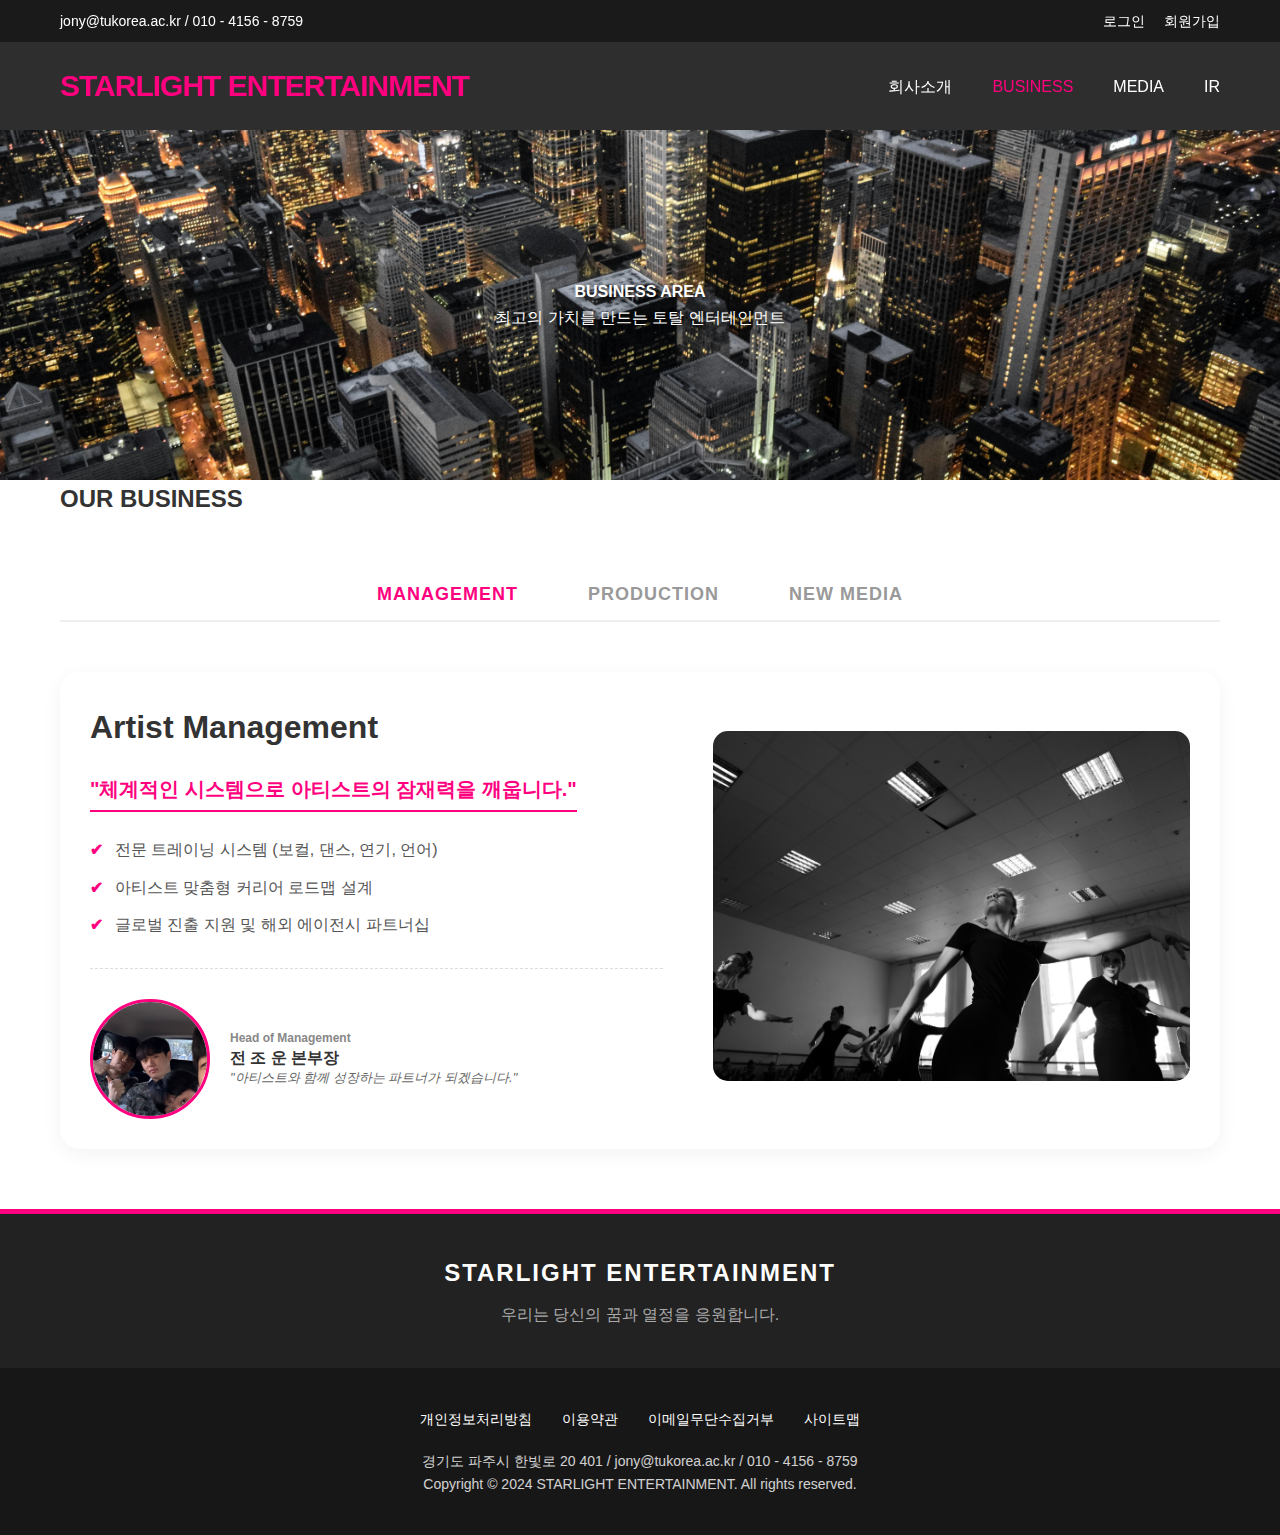
<file: html/2page.html>
<!DOCTYPE html>
<html lang="ko">
<head>
    <meta charset="UTF-8">
    <title>STARLIGHT - 사업소개</title>
    <link rel="stylesheet" href="../css/common.css">
    <link rel="stylesheet" href="../css/2page.css">
    <script src="https://code.jquery.com/jquery-3.6.0.min.js"></script>
</head>
<body>

    <header>
        <div class="header-top">
            <div class="container">
                <div style="display: flex; justify-content: space-between;">
                    <div>jony@tukorea.ac.kr / 010 - 4156 - 8759</div>
                    <div><a href="#" style="margin-right: 15px;">로그인</a> <a href="#">회원가입</a></div>
                </div>
            </div>
        </div>

        <div class="header-main">
            <div class="container">
                <div class="header-content">
                    <div class="logo"><a href="../index.html">STARLIGHT ENTERTAINMENT</a></div>
                    <nav>
                        <ul>
                            <li><a href="../html/1page.html">회사소개</a></li>
                            <li><a href="../html/2page.html"  style="color:#ff007f;">BUSINESS</a></li>
                            <li><a href="../html/3page.html">MEDIA</a></li>
                            <li><a href="../html/4page.html">IR</a></li>
                        </ul>
                    </nav>
                </div>
            </div>
        </div>
    </header>

    <section class="slider-section sub-slider">
        <div class="station">
            <ul class="train">
                <li>
                    <img src="../img/2_slide1.jpg" alt="회사소개 비주얼1">
                    <div class="slide-content">
                        <h4>BUSINESS AREA</h4>
                        <p>최고의 가치를 만드는 토탈 엔터테인먼트</p>
                    </div>
                </li>
                <li>
                    <img src="../img/2_slide2.jpg" alt="회사소개 비주얼2">
                    <div class="slide-content">
                        <h4>GLOBAL NETWORK</h4>
                        <p>세상을 연결하는 글로벌 콘텐츠 리더</p>
                    </div>
                </li>
                <li>
                    <img src="../img/2_slide3.jpg" alt="회사소개 비주얼3">
                    <div class="slide-content">
                        <h4>CREATIVE LEADER</h4>
                        <p>차별화된 기획으로 문화를 선도합니다</p>
                    </div>
                </li>
                <li>
                    <img src="../img/2_slide1.jpg" alt="회사소개 비주얼1">
                    <div class="slide-content">
                        <h4>BUSINESS AREA</h4>
                        <p>최고의 가치를 만드는 토탈 엔터테인먼트</p>
                    </div>
                </li>
            </ul>
        </div>
    </section>

    <section class="sub-content content-section">
        <div class="container">
            
            <h2 class="section-title" style="margin-bottom: 50px;">OUR BUSINESS</h2>

            <div class="tab-menu center-menu">
                <button class="tab-button active" data-tab="sub2-manage">MANAGEMENT</button>
                <button class="tab-button" data-tab="sub2-produce">PRODUCTION</button>
                <button class="tab-button" data-tab="sub2-media">NEW MEDIA</button>
            </div>

            <div class="tab-content active" id="sub2-manage">
    <div class="business-detail">
        <div class="text-box">
            <h3>Artist Management</h3>
            <p class="summary">"체계적인 시스템으로 아티스트의 잠재력을 깨웁니다."</p>
            <ul class="check-list">
                <li>전문 트레이닝 시스템 (보컬, 댄스, 연기, 언어)</li>
                <li>아티스트 맞춤형 커리어 로드맵 설계</li>
                <li>글로벌 진출 지원 및 해외 에이전시 파트너십</li>
            </ul>

            <div class="manager-profile">
                <div class="manager-photo">
                    <img src="../img/bonbujang.jpeg" alt="본부장 사진">
                </div>
                <div class="manager-info">
                    <p class="manager-role">Head of Management</p>
                    <p class="manager-name">전 조 운 본부장</p>
                    <p class="manager-msg">"아티스트와 함께 성장하는 파트너가 되겠습니다."</p>
                </div>
            </div>
            </div>
        <div class="img-box">
            <img src="../img/management.jpg" alt="매니지먼트 이미지">
        </div>
    </div>
</div>

            <div class="tab-content" id="sub2-produce">
                <div class="business-detail reverse"> <div class="text-box">
                        <h3>Music Production</h3>
                        <p class="summary">"최고의 프로듀서진이 만드는 웰메이드 콘텐츠"</p>
                        <ul class="check-list">
                            <li>자체 레코딩 스튜디오 및 프로듀싱 팀 보유</li>
                            <li>글로벌 트렌드를 선도하는 음악 기획</li>
                            <li>뮤직비디오, 화보 등 비주얼 크리에이티브</li>
                            <li>콘서트 및 월드투어 공연 기획</li>
                        </ul>
                    </div>
                    <div class="img-box">
                        <img src="../img/production.jpg" alt="프로덕션 이미지">
                    </div>
                </div>
            </div>

            <div class="tab-content" id="sub2-media">
                <div class="business-detail">
                    <div class="text-box">
                        <h3>New Media & Solution</h3>
                        <p class="summary">"팬덤과 아티스트를 연결하는 디지털 플랫폼"</p>
                        <ul class="check-list">
                            <li>유튜브 등 오리지널 영상 콘텐츠 기획/제작</li>
                            <li>자체 팬덤 커뮤니티 플랫폼 운영</li>
                            <li>MD(굿즈) 기획, 제작 및 유통</li>
                            <li>IP(지식재산권) 라이선싱 및 콜라보레이션</li>
                        </ul>
                    </div>
                    <div class="img-box">
                        <img src="../img/newmedia.jpg" alt="뉴미디어 이미지">
                    </div>
                </div>
            </div>

        </div>
    </section>

    </section> 

    <section class="bottom-banner">
        <div class="container">
            <p class="banner-text">STARLIGHT ENTERTAINMENT</p>
            <p class="banner-sub">우리는 당신의 꿈과 열정을 응원합니다.</p>
        </div>
    </section>
    
    <footer>
        <div class="container">
            <div class="footer-content">
                <div class="footer-links">
                    <a href="#">개인정보처리방침</a>
                    <a href="#">이용약관</a>
                    <a href="#">이메일무단수집거부</a>
                    <a href="#">사이트맵</a>
                </div>
                <div class="copyright">
                    경기도 파주시 한빛로 20 401 / jony@tukorea.ac.kr / 010 - 4156 - 8759<br>
                    Copyright © 2024 STARLIGHT ENTERTAINMENT. All rights reserved.
                </div>
            </div>
        </div>
    </footer>

    <script src="../js/common.js"></script>
</body>
</html>
</file>
<file: css/common.css>
@charset "utf-8";


* {
    margin: 0; 
    padding: 0; 
    box-sizing: border-box;
}

body {
    font-family: 'Noto Sans KR', -apple-system, BlinkMacSystemFont, sans-serif; 
    line-height: 1.6; 
    color: #333;
}


a {
    text-decoration: none; 
    color: inherit;
}

ul, ol {list-style: none;}

img {
    max-width: 100%;
    height: auto;
}

html, body {
    width: 100%;
}

.container {
    width: 1200px;
    margin: 0 auto;
    padding: 0 20px;
}

@media (max-width: 1200px) {.container {width: 100%;}}
/* 창이 작아졌을 때 잘리는 것 방지하기 */

header {
    background: #2f2e2e;
    box-shadow: 0 2px 10px rgba(0, 0, 0, 0.1);
    position: sticky; 
    /* sticky: 헤더가 스크롤 따라옴 */
    top: 0;
    /* 천장에 붙기 */
    z-index: 999;
    /* 헤더를 맨 위에 올려라 */
}

.header-top {
    background: #1a1a1a;
    padding: 10px 0;
    font-size: 14px;
    color: #fff;
}


.header-main {
    padding: 20px 0;
}

.header-content{
    display: flex;
    justify-content: space-between;
    align-items: center;
}

.logo a {
    font-size: 30px;
    font-weight: 900;
    color: #ff007f;
    letter-spacing: -1px;
}

nav ul {
    display: flex;
    gap: 40px;
}

nav ul li a {
    color: #fff;
    font-size: 16px;
    font-weight: 500;
    padding: 10px 0;
    display: block;
    transition: color 0.3s;
}

nav ul li a:hover{
    color: #ff007f;
}


.station{
    /* border: 3px solid red; */
    width: 100%;
    height: 500px;
    overflow: hidden;
    position: relative;
    margin: 0 auto;
}

.train{
    width: 400%;
    height: 100%;
    display: flex;
    
}

.train>li>img{
    width: 100%;;
    height: 100%;
    object-fit: cover;
    
}

.train>li{
    width: 25%; 
    height: 100%;
    flex: 1;
    position: relative;
}

.slide-content{
    position: absolute;
    top: 50%;          
    left: 50%;    
    transform: translate(-50%, -50%); 
    
    
    text-align: center;  
    width: 100%;         
    color: #fff;       
    text-shadow: 2px 2px 5px rgba(0,0,0,0.7);
    z-index: 10;
}

.bottom-banner {
    background: #222;
    padding: 40px 0;   
    text-align: center;
    border-top: 5px solid #ff007f; 
}

.bottom-banner .banner-text {
    font-size: 24px;
    font-weight: 800;
    color: #fff;
    letter-spacing: 2px;
    margin-bottom: 10px;
}

.bottom-banner .banner-sub {
    font-size: 16px;
    color: #aaa;
    font-weight: 300;
}


footer { 
    background: #181717; 
    color: #fff; 
    padding: 40px 0; 
    text-align: center; 
    margin-top: auto; 
}




.footer-links { 
    display: flex; 
    justify-content: center; 
    gap: 30px;
    margin-bottom: 20px; 
}

.footer-links a { 
    color: #fff; 
    font-size: 14px; 
}

.copyright { 
    font-size: 14px; 
    opacity: 0.8; }
</file>
<file: css/2page.css>
@charset "utf-8";

.sub-slider .station {
    height: 350px;
}

.sub-slider .slide-content h2 {
    font-size: 40px;
}

.tab-content {
    display: none;
}

.tab-content.active {
    display: block;
}

.tab-menu {
    display: flex;
    justify-content: center;
    gap: 20px;
    margin-bottom: 50px; 
    border-bottom: 2px solid #eee; 
}

.tab-button {
    background: transparent;
    border: none;           
    padding: 15px 25px;     
    font-size: 18px;       
    font-weight: 700;     
    color: #999;        
    text-transform: uppercase;
    letter-spacing: 1px;    
    cursor: pointer;    
    position: relative;   
    transition: all 0.3s ease;
}

.tab-button:hover {
    color: #ff007f;
}

.tab-button.active {
    color: #ff007f;
}

.business-detail {
    display: flex;
    align-items: center;
    gap: 50px;
    margin-bottom: 60px;
    padding: 30px;
    background: #fff;
    border-radius: 20px;
    box-shadow: 0 5px 20px rgba(0,0,0,0.05);
}

.business-detail.reverse {
    flex-direction: row-reverse;
}

.business-detail .text-box { flex: 1.2; }
.business-detail .img-box { flex: 1; }

.business-detail .img-box img {
    width: 100%;
    height: 350px;
    object-fit: cover;
    border-radius: 15px;
}

.business-detail h3 {
    font-size: 32px;
    color: #333;
    margin-bottom: 20px;
    font-weight: 800;
}

.business-detail .summary {
    font-size: 20px;
    color: #ff007f;
    margin-bottom: 25px;
    font-weight: bold;
    display: inline-block;
    border-bottom: 2px solid #ff007f;
    padding-bottom: 5px;
}

.check-list li {
    font-size: 16px;
    color: #555;
    margin-bottom: 12px;
    padding-left: 25px;
    position: relative;
    line-height: 1.6;
}

.check-list li::before {
    content: '✔';
    position: absolute;
    left: 0;
    color: #ff007f;
    font-weight: bold;
}

.manager-profile {
    display: flex;
    align-items: center;
    gap: 20px;
    margin-top: 30px;
    padding-top: 30px;
    border-top: 1px dashed #ddd;
}

.manager-photo {
    width: 120px;
    height: 120px;
    border-radius: 50%; 
    overflow: hidden;
    border: 3px solid #ff007f; 
}

.manager-photo img {
    width: 100%;
    height: 100%;
    object-fit: cover;
}

.manager-info p {
    margin: 0;
    line-height: 1.4;
}

.manager-role {
    font-size: 12px;
    color: #888;
    font-weight: bold;
}

.manager-name {
    font-size: 16px;
    font-weight: bold;
    color: #333;
}

.manager-msg {
    font-size: 13px;
    color: #666;
    margin-top: 5px;
    font-style: italic;
}
</file>
